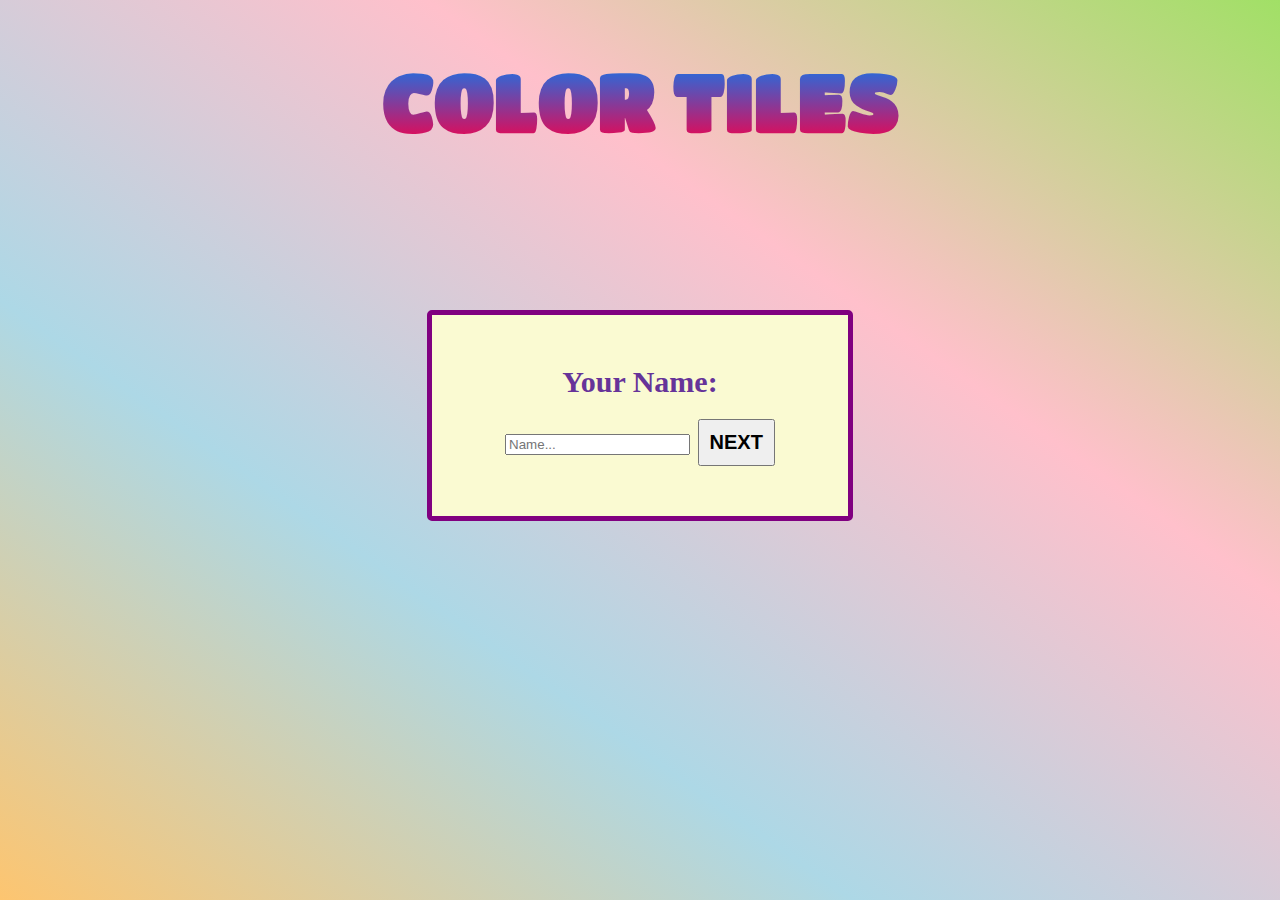
<file: index.html>
<!DOCTYPE html>
<html>
    <head>
        <title>Welcome to Color Tiles</title>
        <meta charset="utf-8">
        <link rel="preconnect" href="https://fonts.gstatic.com" crossorigin>
        <link href="https://fonts.googleapis.com/css2?family=Press+Start+2P&family=Titan+One&display=swap" rel="stylesheet">
        <link rel="stylesheet" href="start.css">
    </head>
    <body>
        <h1>COLOR TILES</h1>
        <div id="name">
            <label>Your Name:</label><br>
            <input id="urName" placeholder="Name...">
            <button id="next" onclick="next()">NEXT</button>
        </div>
        <div id="level">
            <div class="easy" onclick="easy()">EASY MODE(5x5)</div>
            <div class="hard" onclick="hard()">HARD MODE(6x6)</div>
        </div>
    </body>
    <script>
        function next(){
            document.getElementById("name").style.display="none";
            document.getElementById("level").style.display="block";
        }
        function easy(){
            location.assign("normal.html");
        }
        function hard(){
            location.assign("hacker.html")
        }
    </script>
</html>
</file>
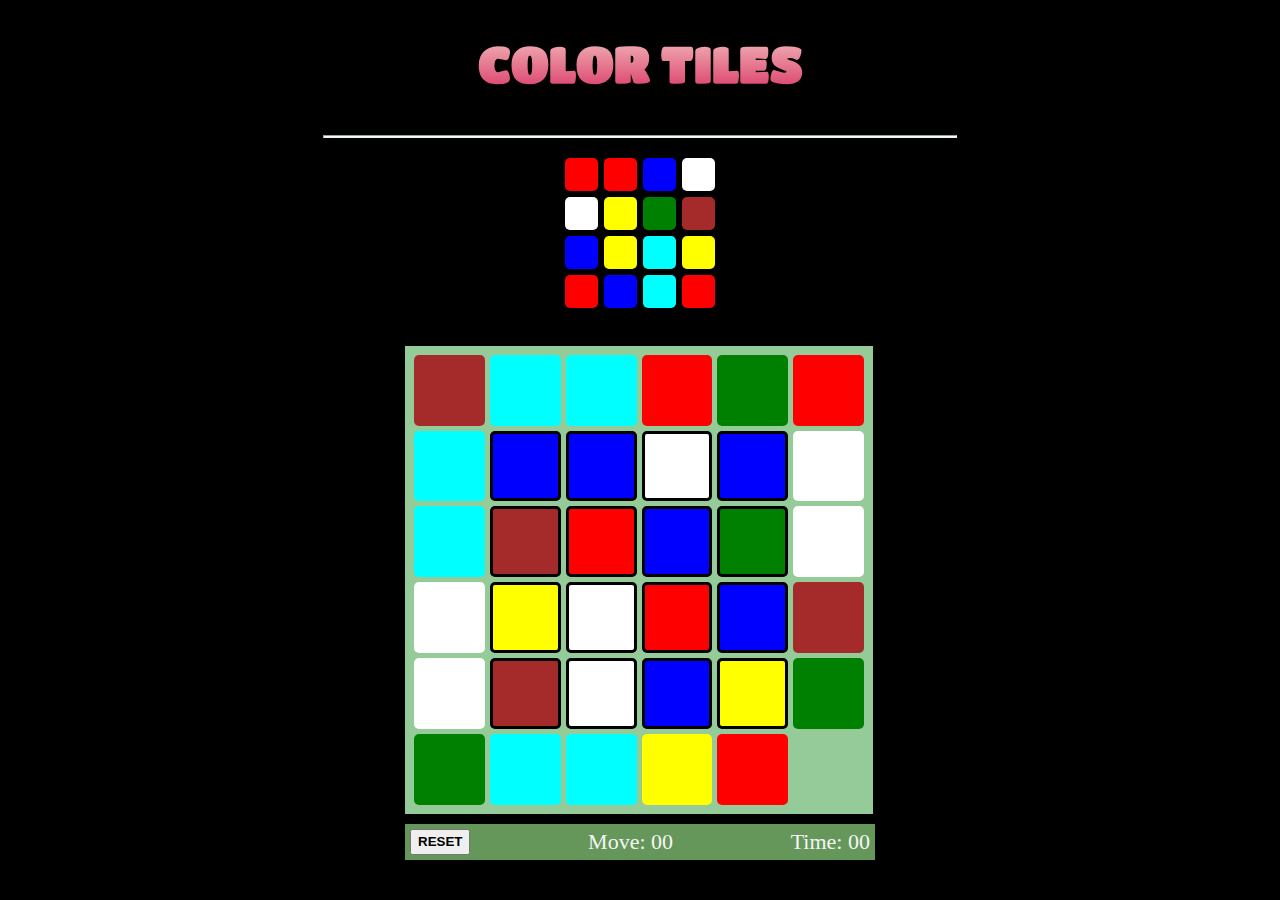
<file: hacker.html>
<!DOCTYPE html>
<html>
    <head>
        <title>Color Tiles</title>
        <meta charset="utf-8">
        <link rel="preconnect" href="https://fonts.gstatic.com" crossorigin>
        <link href="https://fonts.googleapis.com/css2?family=Press+Start+2P&family=Titan+One&display=swap" rel="stylesheet">
        <link rel="stylesheet" href="hacker.css">
    </head>

    <body>
        <h1 id="heading">COLOR TILES</h1>
        <hr>
        <div class="wrapper">
       <div class="target">
            <div class="box" id="b1"></div>
            <div class="box" id="b2"></div>
            <div class="box" id="b3"></div>
            <div class="box" id="b4"></div>
            <div class="box" id="b5"></div>
            <div class="box" id="b6"></div>
            <div class="box" id="b7"></div>
            <div class="box" id="b8"></div>
            <div class="box" id="b9"></div>
            <div class="box" id="b10"></div>
            <div class="box" id="b11"></div>
            <div class="box" id="b12"></div>
            <div class="box" id="b13"></div>
            <div class="box" id="b14"></div>
            <div class="box" id="b15"></div>
            <div class="box" id="b16"></div>
       </div>  
       <br>
       <div class="container">
           <div class="item it"  id='i1'></div>
           <div class="item it" id='i2'></div>
           <div class="item it" id='i3'></div>
           <div class="item it" id='i4'></div>
           <div class="item it" id='i5'></div>
           <div class="item it" id='i6'></div>
           <div class="item it" id='i7'></div>
           <div class="item it" id='i8'></div>
           <div class="item it" id='i9'></div>
           <div class="item it" id='i10'></div>
           <div class="item it" id='i11'></div>
           <div class="item it" id='i12'></div>
           <div class="item it" id='i13'></div>
           <div class="item it" id='i14'></div>
           <div class="item it" id='i15'></div>
           <div class="item it" id='i16'></div>
           <div class="item it" id='i17'></div>
           <div class="item it" id='i18'></div>
           <div class="item it" id='i19'></div>
           <div class="item it" id='i20'></div>
           <div class="item it" id='i21'></div>
           <div class="item it" id='i22'></div>
           <div class="item it" id='i23'></div>
           <div class="item it" id='i24'></div>
           <div class="item it" id='i25'></div>
           <div class="item it" id='i26'></div>
           <div class="item it" id='i27'></div>
           <div class="item it" id='i28'></div>
           <div class="item it" id='i29'></div>
           <div class="item it" id='i30'></div>
           <div class="item it" id='i31'></div>
           <div class="item it" id='i32'></div>
           <div class="item it" id='i33'></div>
           <div class="item it" id='i34'></div>
           <div class="item it" id='i35'></div>
           <div class="it" id="empty"></div>
        </div>
        <div class="footer">
            <button class="btn" onclick="location.reload()">RESET</button>
            <span class="move">Move: 00</span>
            <span id="sec">Time: 00</span>
            
        </div>
        </div>
        <div id="overlay">
            <h2>YOU WON!</h2>
            <h4 id="score">Score: </h4>
            <h4 id="highsc">High Score: </h4>
            <button class="again" onclick="location.assign('index.html')">Play Again!</button>
        </div>
        <audio id="swap">
            <source src="sounds/switch-1.mp3" type="audio/mp3">
        </audio>
        <audio id="victory">
            <source src="sounds/win.mp3" type="audio/mp3">
        </audio>
       <script src="hacker.js"></script>
    </body>
</html>
</file>
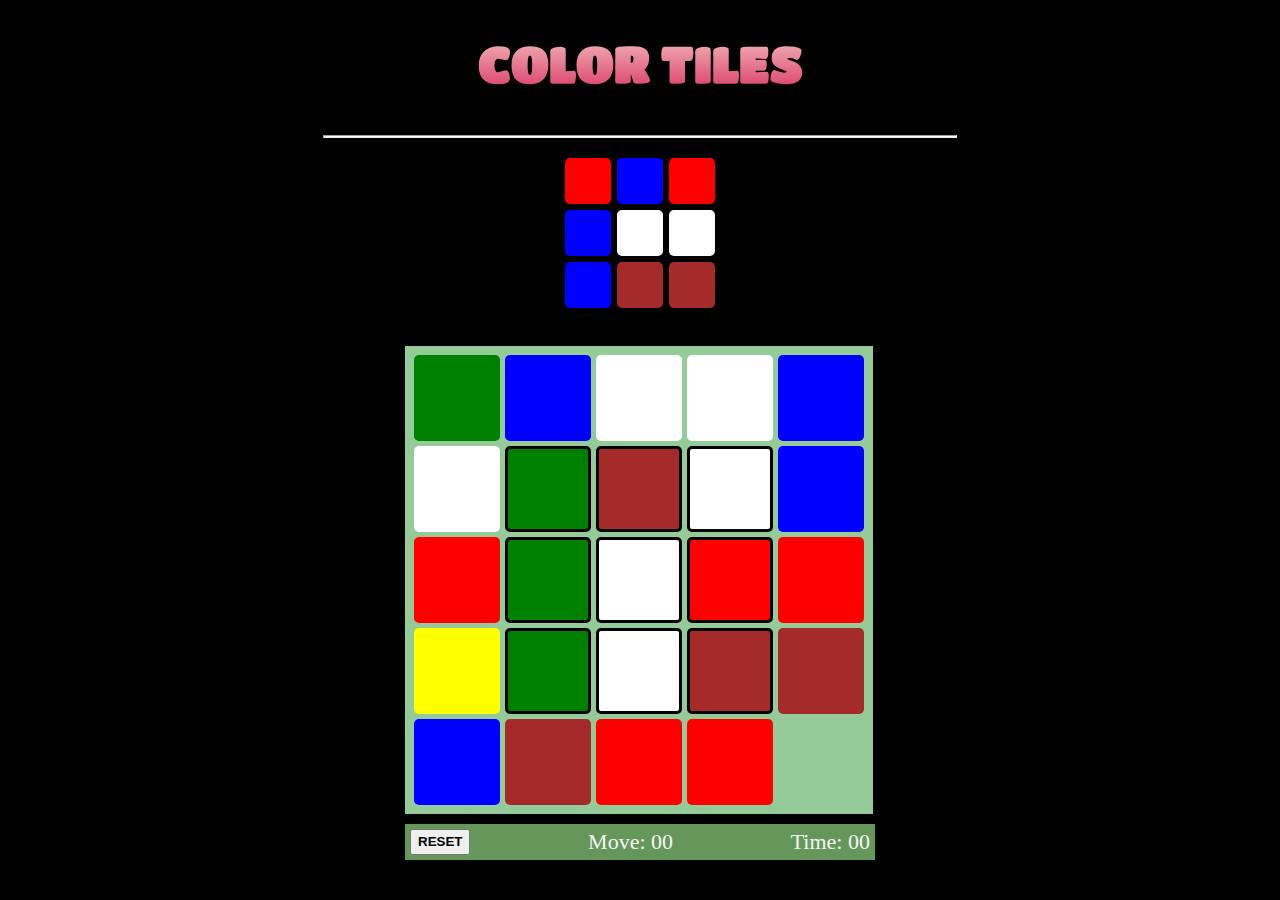
<file: normal.html>
<!DOCTYPE html>
<html>
    <head>
        <title>Color Tiles</title>
        <meta charset="utf-8">
        <link rel="preconnect" href="https://fonts.gstatic.com" crossorigin>
        <link href="https://fonts.googleapis.com/css2?family=Press+Start+2P&family=Titan+One&display=swap" rel="stylesheet">
        <link rel="stylesheet" href="normal.css">
    </head>

    <body>
        <h1 id="heading">COLOR TILES</h1>
        <hr>
        <div class="wrapper">
       <div class="target">
            <div class="box" id="b1"></div>
            <div class="box" id="b2"></div>
            <div class="box" id="b3"></div>
            <div class="box" id="b4"></div>
            <div class="box" id="b5"></div>
            <div class="box" id="b6"></div>
            <div class="box" id="b7"></div>
            <div class="box" id="b8"></div>
            <div class="box" id="b9"></div>
       </div>  
       <br>
       <div class="container">
           <div class="item it"  id='i1'></div>
           <div class="item it" id='i2'></div>
           <div class="item it" id='i3'></div>
           <div class="item it" id='i4'></div>
           <div class="item it" id='i5'></div>
           <div class="item it" id='i6'></div>
           <div class="item it" id='i7'></div>
           <div class="item it" id='i8'></div>
           <div class="item it" id='i9'></div>
           <div class="item it" id='i10'></div>
           <div class="item it" id='i11'></div>
           <div class="item it" id='i12'></div>
           <div class="item it" id='i13'></div>
           <div class="item it" id='i14'></div>
           <div class="item it" id='i15'></div>
           <div class="item it" id='i16'></div>
           <div class="item it" id='i17'></div>
           <div class="item it" id='i18'></div>
           <div class="item it" id='i19'></div>
           <div class="item it" id='i20'></div>
           <div class="item it" id='i21'></div>
           <div class="item it" id='i22'></div>
           <div class="item it" id='i23'></div>
           <div class="item it" id='i124'></div>
           <div class="it" id="empty"></div>
        </div>
        <div class="footer">
            <button class="btn" onclick="location.reload()">RESET</button>
            <span class="move">Move: 00</span>
            <span id="sec">Time: 00</span>
            <audio id="victory">
                <source src="sounds/win.mp3" type="audio/mp3">
            </audio>
            
        </div>
        </div>
        <div id="overlay">
            <h2>YOU WON!</h2>
            <h4 id='score'>Score: </h4>
            <h4 id="highsc">HighScore: </h4>
            <button class="again" onclick="location.assign('index.html')">Play Again!</button>
        </div>
        <audio id="swap">
            <source src="sounds/switch-1.mp3" type="audio/mp3">
        </audio>
       <script src="normal.js"></script>
    </body>
</html>
</file>
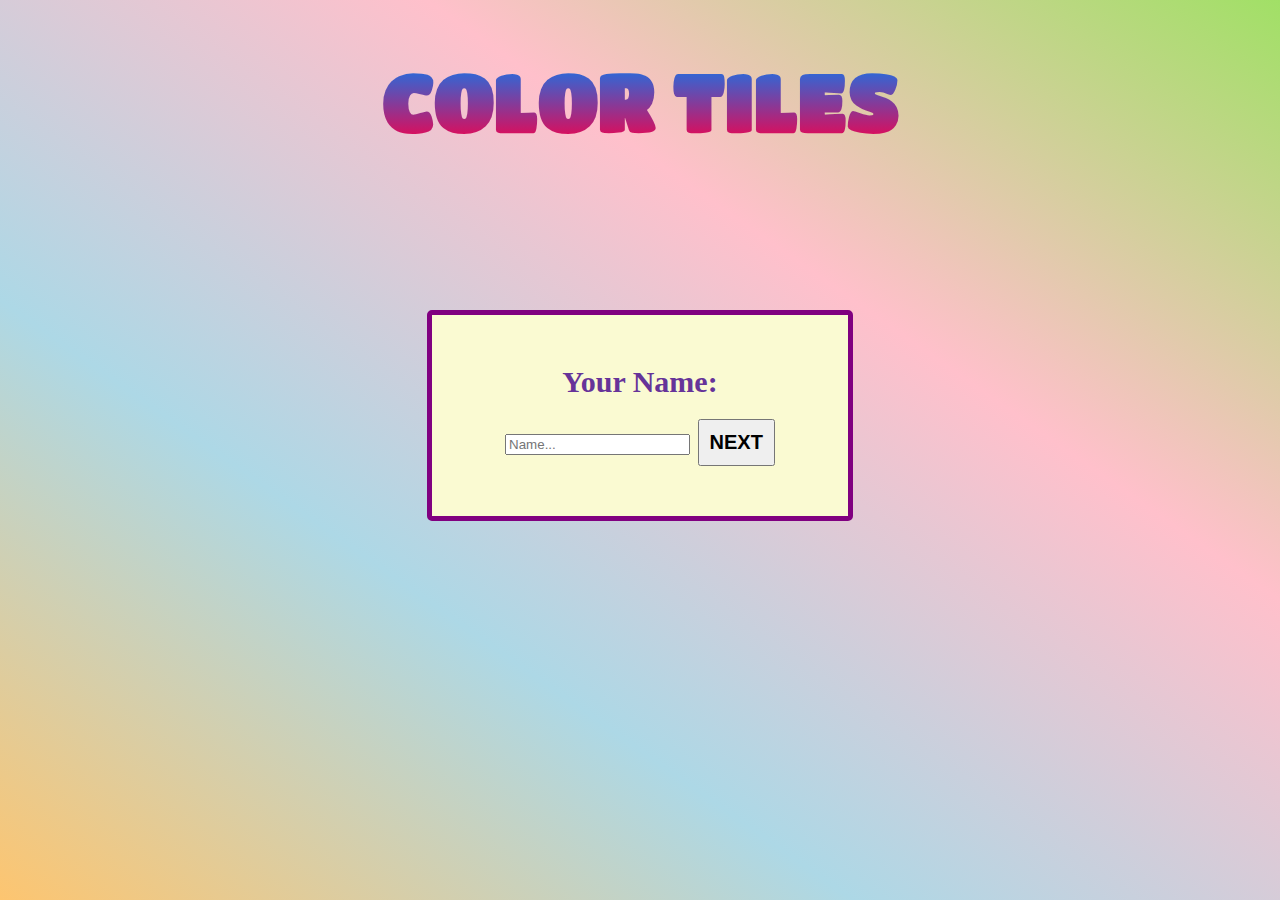
<file: start.html>
<!DOCTYPE html>
<html>
    <head>
        <title>Welcome to Color Tiles</title>
        <meta charset="utf-8">
        <link rel="preconnect" href="https://fonts.gstatic.com" crossorigin>
        <link href="https://fonts.googleapis.com/css2?family=Press+Start+2P&family=Titan+One&display=swap" rel="stylesheet">
        <link rel="stylesheet" href="start.css">
    </head>
    <body>
        <h1>COLOR TILES</h1>
        <div id="name">
            <label>Your Name:</label><br>
            <input id="urName" placeholder="Name...">
            <button id="next" onclick="next()">NEXT</button>
        </div>
        <div id="level">
            <div class="easy" onclick="easy()">EASY MODE(5x5)</div>
            <div class="hard" onclick="hard()">HARD MODE(6x6)</div>
        </div>
    </body>
    <script>
        function next(){
            document.getElementById("name").style.display="none";
            document.getElementById("level").style.display="block";
        }
        function easy(){
            location.assign("index.html");
        }
        function hard(){
            location.assign("hacker.html")
        }
    </script>
</html>
</file>
<file: start.css>
html{
    height: 100%;
    background-image: linear-gradient(to top right,rgb(253, 197, 112),lightblue,pink,rgb(161, 224, 102));
}
h1{
    font-family: 'Titan One', cursive;
    font-size: 80px;
    background: -webkit-linear-gradient(rgb(0, 128, 248),rgb(245, 0, 73));
    -webkit-background-clip: text;
    -webkit-text-fill-color: transparent;
    text-align:  center;
    cursor: default;
    margin-bottom: 13%;
}
#name{
    font-size: 30px;
    margin: auto;
    width: 25%;
    text-align: center;
    font-weight: bold;
    color:rebeccapurple;
    padding: 50px;
    border-radius: 5px;
    border: 5px purple solid;
    background-color: lightgoldenrodyellow;
    display: block;
}
#level{
    display: none;
}
.easy, .hard{  
    font-size: 25px;
    font-weight: bold;
    font-family: 'Press Start 2P',Helvetica;
    background-color: lightgrey;
    border-radius: 4px;
    padding: 15px;
    margin: auto;
    margin-top: 30px;
    width: 25%;
    text-align: center;
    cursor: pointer;
    box-shadow: 4px 8px 10px grey;
}
#next{
    font-weight: bold;
    font-size: 20px;
    margin-top: 20px ;
    padding: 10px;
    word-spacing: 2px;
    cursor: pointer;
}
/* @media (min-width:400px){
    h1{
        font-size: 50px;
        
    }
    #name{
        width: 50%;
    }
} */
</file>
<file: hacker.css>
body{
    background-color: black;
}
h1{
   background: -webkit-linear-gradient(rgb(243, 189, 189),rgb(214, 38, 91));
    -webkit-background-clip: text;
    -webkit-text-fill-color: transparent;
    text-align: center;
    font-size: 50px;
    font-family: 'Titan One', cursive;
    padding-bottom: 10px;
}
hr{
    color: azure;
    background-color: azure;
    width: 50%;
    height: 0.7px; 
}

.wrapper{
    max-width: 470px;
    margin:10px auto;
}

.target{
    margin: 20px auto;
    background-color: black;
    height: 150px;
    width: 150px;
    display: grid;
    grid-template-columns: repeat(4 , 1fr);
    grid-template-rows: repeat(4 , 1fr);
    row-gap: 6px;
    column-gap: 6px;
}

.box{    
    /* background-color: blanchedalmond; */
    border-radius: 5px;
}

.container{
    background-color: rgb(149, 202, 153);
    padding: 9px;
    height: 450px;
    width: 450px;
    display: grid;
    grid-template-columns: repeat(6 , 1fr);
    grid-template-rows: repeat(6 , 1fr);
    row-gap: 5px;
    column-gap: 5px;
}
    
.item{
    /* background-color: blanchedalmond; */
    border-radius: 5px;

}

#empty{
    background-color: rgb(149, 202, 153);
    border-radius: 5px;
}

.footer{
    color:whitesmoke;
    background-color: rgb(101, 151 , 91);
    margin-top: 10px;
    padding: 5px;
    display: flex;
    justify-content: space-between;
    font-size: 22px;
}
.btn{
    font-weight: bold;
}
.start{
    text-align: center;
}
.start_btn{
    margin:20px auto;
    font-weight: bolder;  
    font-size: 20px;  
    padding:8px;
    word-spacing: 3px;
    color: black;
    background-color: aqua;
}
.audio{
    font-size: x-large;
    color: magenta;
}

#overlay{
    position: fixed;
    display: none;
    width: 100%;
    height: 100%;
    top:0;
    right: 0;
    background-color: rgba(83, 99, 241, 0.63);
    font-size: 60px;
    font-family: 'Press Start 2P',Helvetica;
    text-align: center;
    color: whitesmoke;
    padding-top: 180px;
}

.again{
    font-weight: bold;
    font-size: 20px;
    margin-top: 20px ;
    padding: 10px;
    word-spacing: 2px;
}
#i8,#i9,#i10,#i11,#i14,#i15,#i16,#i17,#i20,#i21,#i22,#i23,#i26,#i27,#i28,#i29{
    border:3.5px black solid;
}
</file>
<file: normal.css>
body{
    background-color: black;
}
h1{
    background: -webkit-linear-gradient(rgb(243, 189, 189),rgb(214, 38, 91));
    -webkit-background-clip: text;
    -webkit-text-fill-color: transparent;
    text-align: center;
    font-size: 50px;
    padding-bottom: 10px;
    font-family: 'Titan One', cursive;
}
hr{
    color: azure;
    background-color: azure;
    width: 50%;
    height: 0.7px; 
}

.wrapper{
    max-width: 470px;
    margin:10px auto;
}

.target{
    margin: 20px auto;
    background-color: black;
    height: 150px;
    width: 150px;
    display: grid;
    grid-template-columns: repeat(3 , 1fr);
    grid-template-rows: repeat(3 , 1fr);
    row-gap: 6px;
    column-gap: 6px;
}

.box{    
    /* background-color: blanchedalmond; */
    border-radius: 5px;
}

.container{
    background-color: rgb(149, 202, 153);
    padding: 9px;
    height: 450px;
    width: 450px;
    display: grid;
    grid-template-columns: repeat(5 , 1fr);
    grid-template-rows: repeat(5 , 1fr);
    row-gap: 5px;
    column-gap: 5px;
}
    
.item{
    /* background-color: blanchedalmond; */
    border-radius: 5px;

}

#empty{
    background-color: rgb(149, 202, 153); 
    border-radius: 5px;
}

.footer{
    color:whitesmoke;
    background-color: rgb(101, 151 , 91);
    margin-top: 10px;
    padding: 5px;
    display: flex;
    justify-content: space-between;
    font-size: 22px;
}
.btn{
    font-weight: bold;
}
.start{
    text-align: center;
}
.start_btn{
    margin:20px auto;
    font-weight: bolder;  
    font-size: 20px;  
    padding:8px;
    word-spacing: 3px;
    color: black;
    background-color: aqua;
}
.audio{
    font-size: x-large;
    color: magenta;
}

#overlay{
    position: fixed;
    display: none;
    width: 100%;
    height: 100%;
    top:0;
    right: 0;
    background-color: rgba(83, 99, 241, 0.63);
    font-size: 60px;
    text-align: center;
    color: whitesmoke;
    padding-top: 180px;
    font-family: 'Press Start 2P',Helvetica;
}

.again{
    font-weight: bold;
    font-size: 20px;
    margin-top: 20px ;
    padding: 10px;
    word-spacing: 2px;
}
#i7,#i8,#i9,#i12,#i13,#i14,#i17,#i18,#i19{
    border: 3.5px black solid;
}
/* @media (max-width:400px) {
    h1{
        color: wheat;
    }
} */
</file>
